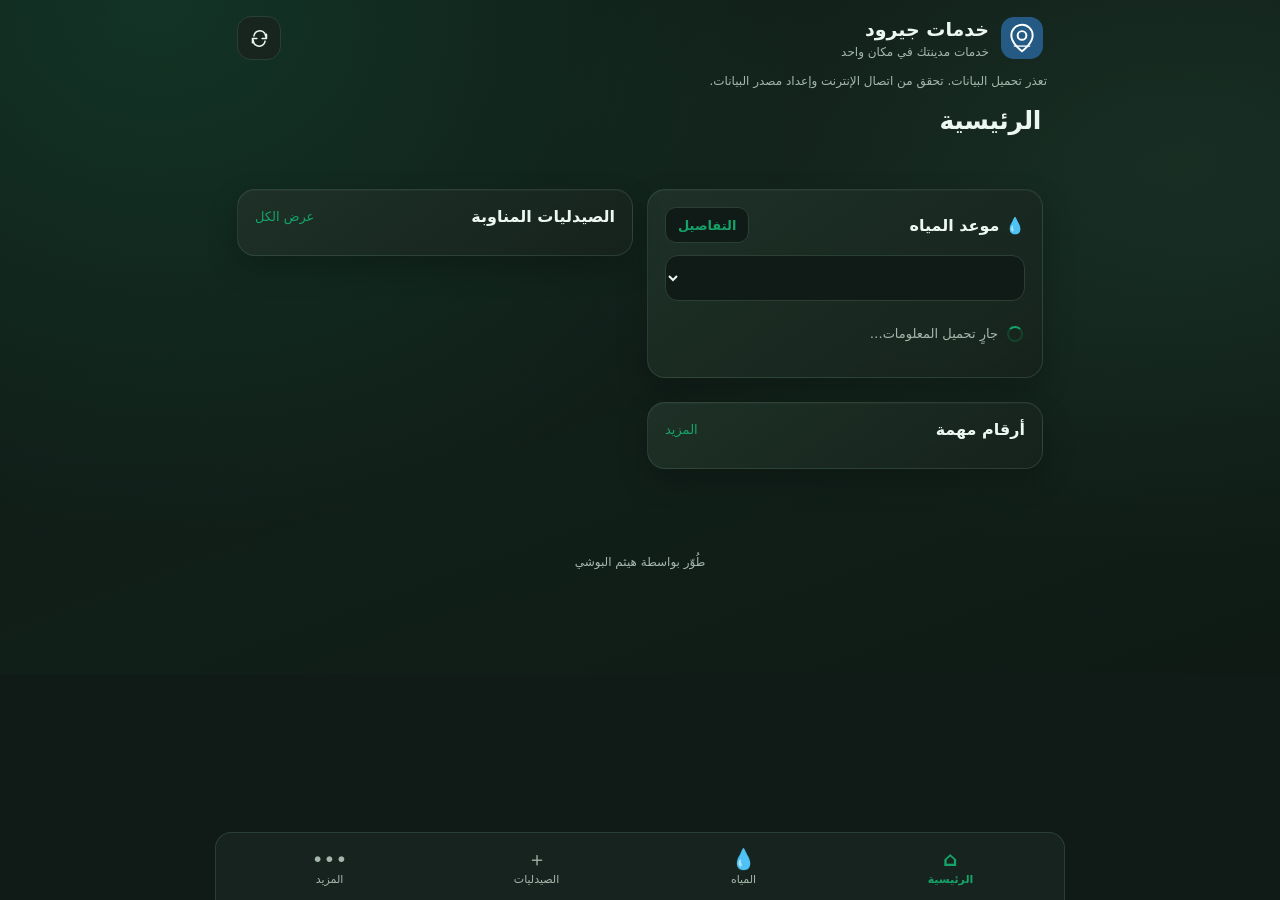
<file: index.html>
<!doctype html>
<html lang="ar" dir="rtl">
<head>
  <meta charset="utf-8">
  <meta name="viewport" content="width=device-width, initial-scale=1, viewport-fit=cover">
  <meta name="theme-color" content="#101a16">
  <meta name="description" content="دليل الخدمات اليومية في مدينة جيرود">
  <meta name="color-scheme" content="dark light">
  <title>خدمات جيرود</title>
  <link rel="manifest" href="manifest.webmanifest">
  <link rel="icon" href="icons/icon.svg" type="image/svg+xml">
  <link rel="stylesheet" href="styles.css">
</head>
<body>
  <a class="skip-link" href="#main">انتقل إلى المحتوى</a>
  <header class="app-header">
    <div class="brand">
      <img id="app-logo" src="icons/icon.svg" width="42" height="42" alt="">
      <div><h1 id="app-name">خدمات جيرود</h1><p id="welcome-message">خدمات مدينتك في مكان واحد</p></div>
    </div>
    <button class="icon-button" id="refresh-button" type="button" aria-label="تحديث البيانات" title="تحديث البيانات"><svg viewBox="0 0 24 24" aria-hidden="true"><path d="M20 7v5h-5M4 17v-5h5M5.6 9A7 7 0 0 1 18 6l2 6M4 12l2 6a7 7 0 0 0 12.4-3"/></svg></button>
  </header>
  <div id="status-bar" class="status-bar" role="status" aria-live="polite"></div>
  <main id="main" tabindex="-1">
    <section id="home-view" class="view active" aria-labelledby="home-heading">
      <h2 id="home-heading" class="section-title">الرئيسية</h2>
      <div id="home-ad" class="ad-slot"></div>
      <section id="home-water-panel" class="panel" aria-labelledby="water-home-title">
        <div class="panel-heading"><h3 id="water-home-title">💧 موعد المياه</h3><a class="secondary-link" href="#water" data-nav="water">التفاصيل</a></div>
        <label class="sr-only" for="home-neighborhood">اختر الحي</label><select id="home-neighborhood" class="field"></select>
        <div id="home-water" class="compact-info"><p class="muted loading-state"><span class="spinner" aria-hidden="true"></span> جارٍ تحميل المعلومات…</p></div>
      </section>
      <section id="home-pharmacy-panel" class="panel" aria-labelledby="pharmacy-home-title">
        <div class="panel-heading"><h3 id="pharmacy-home-title">الصيدليات المناوبة</h3><a href="#pharmacies" data-nav="pharmacies">عرض الكل</a></div>
        <div id="home-pharmacies" class="list"></div>
      </section>
      <section id="home-emergency-panel" class="panel" aria-labelledby="emergency-home-title">
        <div class="panel-heading"><h3 id="emergency-home-title">أرقام مهمة</h3><a href="#more" data-nav="more">المزيد</a></div>
        <div id="home-emergency" class="quick-contacts"></div>
      </section>
      <div id="home-shortcuts" class="shortcut-grid"></div>
      <div id="home-inline-ad" class="ad-slot"></div>
    </section>

    <section id="water-view" class="view" aria-labelledby="water-heading">
      <h2 id="water-heading" class="section-title">المياه</h2>
      <section class="panel"><label for="water-neighborhood">الحي</label><select id="water-neighborhood" class="field"></select><div id="water-detail" class="compact-info"></div></section>
      <div id="water-ad" class="ad-slot"></div>
    </section>

    <section id="pharmacies-view" class="view" aria-labelledby="pharmacies-heading">
      <h2 id="pharmacies-heading" class="section-title">الصيدليات</h2>
      <div class="filter-row"><input id="pharmacy-search" class="field" type="search" placeholder="ابحث عن صيدلية أو حي" aria-label="البحث في الصيدليات"><select id="pharmacy-type" class="field" aria-label="نوع المناوبة"><option value="all">كل المناوبات</option><option value="day">نهاري</option><option value="night">ليلي</option><option value="24h">24 ساعة</option><option value="now">مناوبة الآن</option></select></div>
      <div id="pharmacy-list" class="list"></div><div id="pharmacy-ad" class="ad-slot"></div>
    </section>

    <section id="more-view" class="view" aria-labelledby="more-heading">
      <h2 id="more-heading" class="section-title">المزيد</h2>
      <nav class="more-links" aria-label="أقسام إضافية"><button data-subview="emergency">الطوارئ والأرقام المهمة</button><button data-subview="ads">الإعلانات</button><button data-subview="settings">الإعدادات</button><button data-subview="about">حول التطبيق</button></nav>
      <section id="emergency-subview" class="subview"><h3>الطوارئ والأرقام المهمة</h3><div id="emergency-list" class="list"></div></section>
      <section id="ads-subview" class="subview"><h3>الإعلانات</h3><div id="footer-ad" class="ad-slot"></div><div id="ads-list" class="list"></div></section>
      <section id="settings-subview" class="subview"><h3>الإعدادات</h3><div class="panel settings-panel"><label for="theme-select">المظهر</label><select id="theme-select" class="field"><option value="dark">داكن</option><option value="light">فاتح</option><option value="system">حسب الجهاز</option></select><label for="settings-neighborhood">الحي الافتراضي</label><select id="settings-neighborhood" class="field"></select><button id="install-settings" class="secondary-button" type="button">إضافة إلى الشاشة الرئيسية</button><button id="clear-cache" class="secondary-button" type="button">مسح البيانات المحفوظة</button></div></section>
      <section id="about-subview" class="subview"><h3>حول التطبيق</h3><div class="panel"><p>دليل الخدمات اليومية في مدينة جيرود.</p><p class="muted">قد تتغير المعلومات الميدانية. تحقق من التفاصيل عند الحاجة، خصوصاً في الحالات الطارئة.</p></div></section>
    </section>
  </main>
  <footer class="app-footer"><div id="footer-status" class="muted"></div><p>طُوّر بواسطة هيثم البوشي</p></footer>
  <nav class="bottom-nav" aria-label="التنقل الرئيسي"><button class="nav-item active" data-nav="home" type="button"><span class="nav-icon">⌂</span><span>الرئيسية</span></button><button class="nav-item" data-nav="water" type="button"><span class="nav-icon" aria-hidden="true">💧</span><span>المياه</span></button><button class="nav-item" data-nav="pharmacies" type="button"><span class="nav-icon">＋</span><span>الصيدليات</span></button><button class="nav-item" data-nav="more" type="button"><span class="nav-icon">•••</span><span>المزيد</span></button></nav>
  <dialog id="install-dialog" class="dialog"><div class="dialog-content"><h2 id="install-title">هل تريد إضافة خدمات جيرود إلى الشاشة الرئيسية؟</h2><p id="install-copy">افتح التطبيق بسرعة من شاشة هاتفك.</p><ol id="install-steps" hidden><li>اضغط على زر المشاركة في Safari.</li><li>اختر «إضافة إلى الشاشة الرئيسية».</li></ol><div class="dialog-actions"><button id="install-accept" class="primary-button" type="button">إضافة إلى الشاشة الرئيسية</button><button id="install-dismiss" class="secondary-button" type="button">ليس الآن</button></div></div></dialog>
  <div id="update-banner" class="update-banner" hidden><span>يتوفر تحديث جديد</span><button id="update-button" type="button">تحديث التطبيق</button></div>
  <script src="data.js" defer></script><script src="app.js" defer></script>
</body>
</html>
</file>
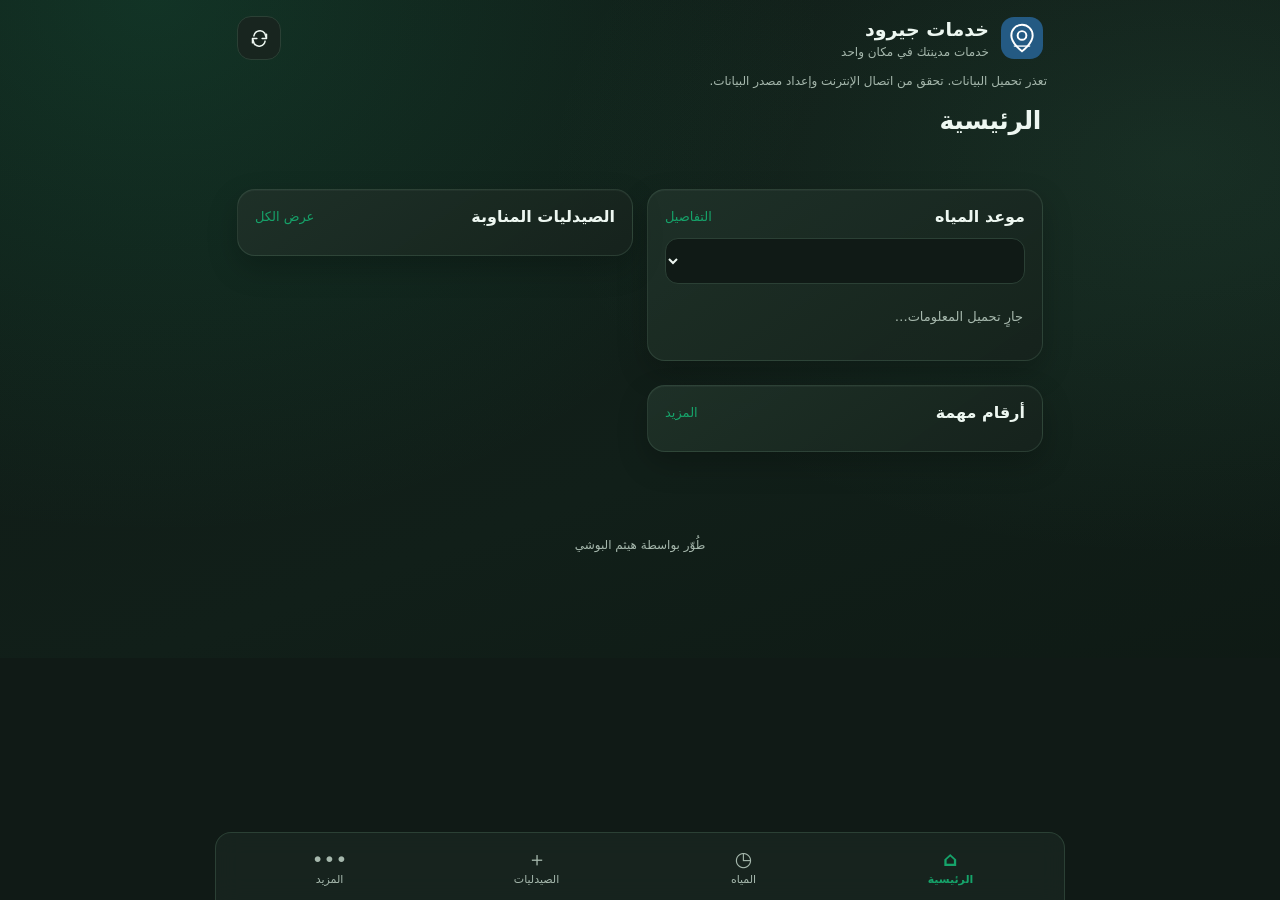
<file: index (2).html>
<!doctype html>
<html lang="ar" dir="rtl">
<head>
  <meta charset="utf-8">
  <meta name="viewport" content="width=device-width, initial-scale=1, viewport-fit=cover">
  <meta name="theme-color" content="#245a83">
  <meta name="description" content="دليل الخدمات اليومية في مدينة جيرود">
  <meta name="color-scheme" content="light dark">
  <title>خدمات جيرود</title>
  <link rel="manifest" href="manifest.webmanifest">
  <link rel="icon" href="icons/icon.svg" type="image/svg+xml">
  <link rel="stylesheet" href="styles.css">
</head>
<body>
  <a class="skip-link" href="#main">انتقل إلى المحتوى</a>
  <header class="app-header">
    <div class="brand">
      <img id="app-logo" src="icons/icon.svg" width="42" height="42" alt="">
      <div><h1 id="app-name">خدمات جيرود</h1><p id="welcome-message">خدمات مدينتك في مكان واحد</p></div>
    </div>
    <button class="icon-button" id="refresh-button" type="button" aria-label="تحديث البيانات" title="تحديث البيانات"><svg viewBox="0 0 24 24" aria-hidden="true"><path d="M20 7v5h-5M4 17v-5h5M5.6 9A7 7 0 0 1 18 6l2 6M4 12l2 6a7 7 0 0 0 12.4-3"/></svg></button>
  </header>
  <div id="status-bar" class="status-bar" role="status" aria-live="polite"></div>
  <main id="main" tabindex="-1">
    <section id="home-view" class="view active" aria-labelledby="home-heading">
      <h2 id="home-heading" class="section-title">الرئيسية</h2>
      <div id="home-ad" class="ad-slot"></div>
      <section id="home-water-panel" class="panel" aria-labelledby="water-home-title">
        <div class="panel-heading"><h3 id="water-home-title">موعد المياه</h3><a href="#water" data-nav="water">التفاصيل</a></div>
        <label class="sr-only" for="home-neighborhood">اختر الحي</label><select id="home-neighborhood" class="field"></select>
        <div id="home-water" class="compact-info"><p class="muted">جارٍ تحميل المعلومات…</p></div>
      </section>
      <section id="home-pharmacy-panel" class="panel" aria-labelledby="pharmacy-home-title">
        <div class="panel-heading"><h3 id="pharmacy-home-title">الصيدليات المناوبة</h3><a href="#pharmacies" data-nav="pharmacies">عرض الكل</a></div>
        <div id="home-pharmacies" class="list"></div>
      </section>
      <section id="home-emergency-panel" class="panel" aria-labelledby="emergency-home-title">
        <div class="panel-heading"><h3 id="emergency-home-title">أرقام مهمة</h3><a href="#more" data-nav="more">المزيد</a></div>
        <div id="home-emergency" class="quick-contacts"></div>
      </section>
      <div id="home-shortcuts" class="shortcut-grid"></div>
      <div id="home-inline-ad" class="ad-slot"></div>
    </section>

    <section id="water-view" class="view" aria-labelledby="water-heading">
      <h2 id="water-heading" class="section-title">المياه</h2>
      <section class="panel"><label for="water-neighborhood">الحي</label><select id="water-neighborhood" class="field"></select><div id="water-detail" class="compact-info"></div></section>
      <div id="water-ad" class="ad-slot"></div>
    </section>

    <section id="pharmacies-view" class="view" aria-labelledby="pharmacies-heading">
      <h2 id="pharmacies-heading" class="section-title">الصيدليات</h2>
      <div class="filter-row"><input id="pharmacy-search" class="field" type="search" placeholder="ابحث عن صيدلية أو حي" aria-label="البحث في الصيدليات"><select id="pharmacy-type" class="field" aria-label="نوع المناوبة"><option value="all">كل المناوبات</option><option value="day">نهاري</option><option value="night">ليلي</option><option value="24h">24 ساعة</option><option value="now">مناوبة الآن</option></select></div>
      <div id="pharmacy-list" class="list"></div><div id="pharmacy-ad" class="ad-slot"></div>
    </section>

    <section id="more-view" class="view" aria-labelledby="more-heading">
      <h2 id="more-heading" class="section-title">المزيد</h2>
      <nav class="more-links" aria-label="أقسام إضافية"><button data-subview="emergency">الطوارئ والأرقام المهمة</button><button data-subview="ads">الإعلانات</button><button data-subview="settings">الإعدادات</button><button data-subview="about">حول التطبيق</button></nav>
      <section id="emergency-subview" class="subview"><h3>الطوارئ والأرقام المهمة</h3><div id="emergency-list" class="list"></div></section>
      <section id="ads-subview" class="subview"><h3>الإعلانات</h3><div id="footer-ad" class="ad-slot"></div><div id="ads-list" class="list"></div></section>
      <section id="settings-subview" class="subview"><h3>الإعدادات</h3><div class="panel settings-panel"><label for="theme-select">المظهر</label><select id="theme-select" class="field"><option value="system">حسب الجهاز</option><option value="light">فاتح</option><option value="dark">داكن</option></select><label for="settings-neighborhood">الحي الافتراضي</label><select id="settings-neighborhood" class="field"></select><button id="install-settings" class="secondary-button" type="button">إضافة إلى الشاشة الرئيسية</button><button id="clear-cache" class="secondary-button" type="button">مسح البيانات المحفوظة</button></div></section>
      <section id="about-subview" class="subview"><h3>حول التطبيق</h3><div class="panel"><p>دليل الخدمات اليومية في مدينة جيرود.</p><p class="muted">قد تتغير المعلومات الميدانية. تحقق من التفاصيل عند الحاجة، خصوصاً في الحالات الطارئة.</p></div></section>
    </section>
  </main>
  <footer class="app-footer"><div id="footer-status" class="muted"></div><p>طُوّر بواسطة هيثم البوشي</p></footer>
  <nav class="bottom-nav" aria-label="التنقل الرئيسي"><button class="nav-item active" data-nav="home" type="button"><span class="nav-icon">⌂</span><span>الرئيسية</span></button><button class="nav-item" data-nav="water" type="button"><span class="nav-icon">◷</span><span>المياه</span></button><button class="nav-item" data-nav="pharmacies" type="button"><span class="nav-icon">＋</span><span>الصيدليات</span></button><button class="nav-item" data-nav="more" type="button"><span class="nav-icon">•••</span><span>المزيد</span></button></nav>
  <dialog id="install-dialog" class="dialog"><div class="dialog-content"><h2 id="install-title">هل تريد إضافة خدمات جيرود إلى الشاشة الرئيسية؟</h2><p id="install-copy">افتح التطبيق بسرعة من شاشة هاتفك.</p><ol id="install-steps" hidden><li>اضغط على زر المشاركة في Safari.</li><li>اختر «إضافة إلى الشاشة الرئيسية».</li></ol><div class="dialog-actions"><button id="install-accept" class="primary-button" type="button">إضافة إلى الشاشة الرئيسية</button><button id="install-dismiss" class="secondary-button" type="button">ليس الآن</button></div></div></dialog>
  <div id="update-banner" class="update-banner" hidden><span>يتوفر تحديث جديد</span><button id="update-button" type="button">تحديث التطبيق</button></div>
  <script src="data.js" defer></script><script src="app.js" defer></script>
</body>
</html>
</file>
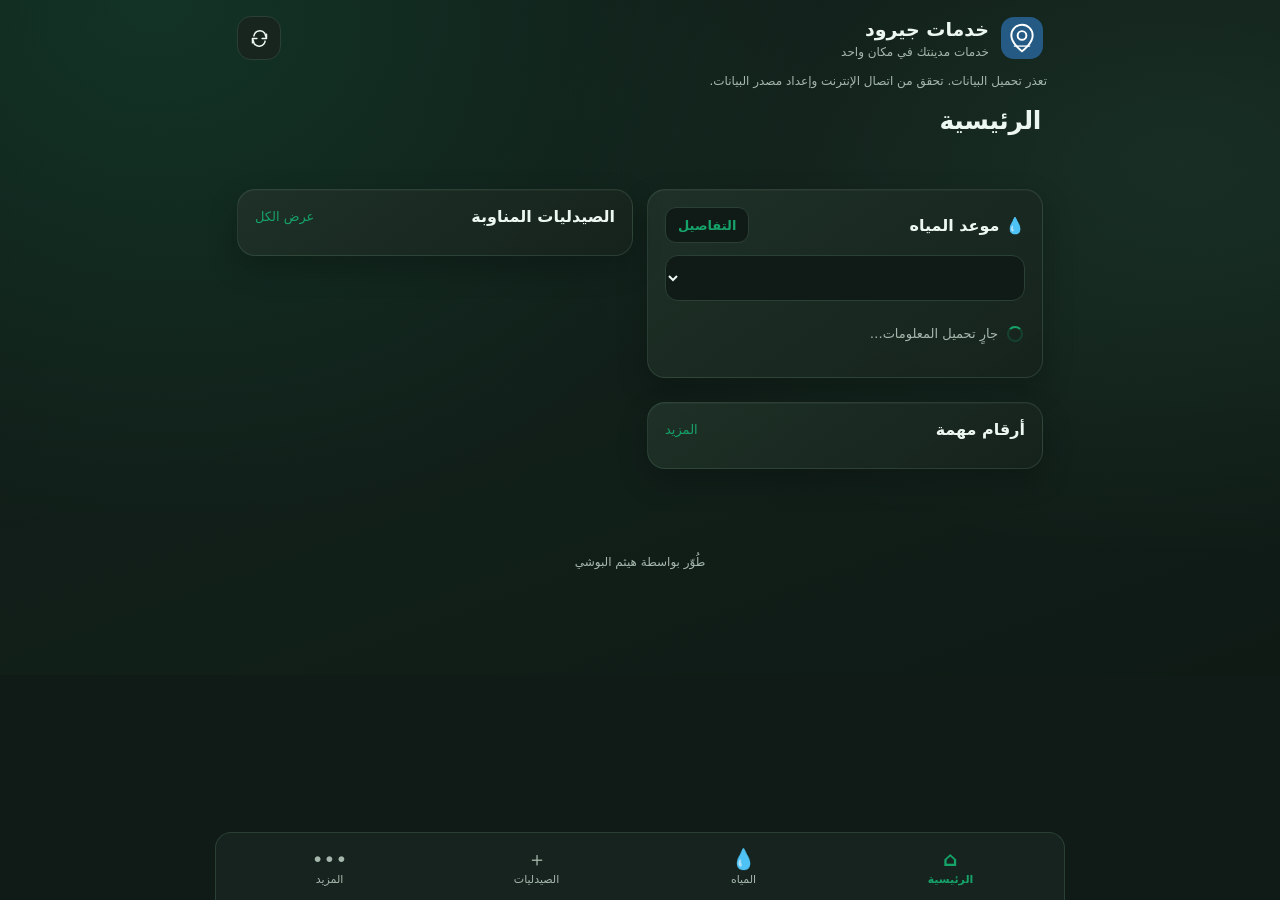
<file: index (3).html>
<!doctype html>
<html lang="ar" dir="rtl">
<head>
  <meta charset="utf-8">
  <meta name="viewport" content="width=device-width, initial-scale=1, viewport-fit=cover">
  <meta name="theme-color" content="#F5F5F7">
  <meta name="description" content="دليل الخدمات اليومية في مدينة جيرود">
  <meta name="color-scheme" content="light">
  <title>خدمات جيرود</title>
  <link rel="manifest" href="manifest.webmanifest">
  <link rel="icon" href="icons/icon.svg" type="image/svg+xml">
  <link rel="stylesheet" href="styles.css">
</head>
<body>
  <a class="skip-link" href="#main">انتقل إلى المحتوى</a>
  <header class="app-header">
    <div class="brand">
      <img id="app-logo" src="icons/icon.svg" width="42" height="42" alt="">
      <div><h1 id="app-name">خدمات جيرود</h1><p id="welcome-message">خدمات مدينتك في مكان واحد</p></div>
    </div>
    <button class="icon-button" id="refresh-button" type="button" aria-label="تحديث البيانات" title="تحديث البيانات"><svg viewBox="0 0 24 24" aria-hidden="true"><path d="M20 7v5h-5M4 17v-5h5M5.6 9A7 7 0 0 1 18 6l2 6M4 12l2 6a7 7 0 0 0 12.4-3"/></svg></button>
  </header>
  <div id="status-bar" class="status-bar" role="status" aria-live="polite"></div>
  <main id="main" tabindex="-1">
    <section id="home-view" class="view active" aria-labelledby="home-heading">
      <h2 id="home-heading" class="section-title">الرئيسية</h2>
      <div id="home-ad" class="ad-slot"></div>
      <section id="home-water-panel" class="panel" aria-labelledby="water-home-title">
        <div class="panel-heading"><h3 id="water-home-title">💧 موعد المياه</h3><a class="secondary-link" href="#water" data-nav="water">التفاصيل</a></div>
        <label class="sr-only" for="home-neighborhood">اختر الحي</label><select id="home-neighborhood" class="field"></select>
        <div id="home-water" class="compact-info"><p class="muted loading-state"><span class="spinner" aria-hidden="true"></span> جارٍ تحميل المعلومات…</p></div>
      </section>
      <section id="home-pharmacy-panel" class="panel" aria-labelledby="pharmacy-home-title">
        <div class="panel-heading"><h3 id="pharmacy-home-title">الصيدليات المناوبة</h3><a href="#pharmacies" data-nav="pharmacies">عرض الكل</a></div>
        <div id="home-pharmacies" class="list"></div>
      </section>
      <section id="home-emergency-panel" class="panel" aria-labelledby="emergency-home-title">
        <div class="panel-heading"><h3 id="emergency-home-title">أرقام مهمة</h3><a href="#more" data-nav="more">المزيد</a></div>
        <div id="home-emergency" class="quick-contacts"></div>
      </section>
      <div id="home-shortcuts" class="shortcut-grid"></div>
      <div id="home-inline-ad" class="ad-slot"></div>
    </section>

    <section id="water-view" class="view" aria-labelledby="water-heading">
      <h2 id="water-heading" class="section-title">المياه</h2>
      <section class="panel"><label for="water-neighborhood">الحي</label><select id="water-neighborhood" class="field"></select><div id="water-detail" class="compact-info"></div></section>
      <div id="water-ad" class="ad-slot"></div>
    </section>

    <section id="pharmacies-view" class="view" aria-labelledby="pharmacies-heading">
      <h2 id="pharmacies-heading" class="section-title">الصيدليات</h2>
      <div class="filter-row"><input id="pharmacy-search" class="field" type="search" placeholder="ابحث عن صيدلية أو حي" aria-label="البحث في الصيدليات"><select id="pharmacy-type" class="field" aria-label="نوع المناوبة"><option value="all">كل المناوبات</option><option value="day">نهاري</option><option value="night">ليلي</option><option value="24h">24 ساعة</option><option value="now">مناوبة الآن</option></select></div>
      <div id="pharmacy-list" class="list"></div><div id="pharmacy-ad" class="ad-slot"></div>
    </section>

    <section id="more-view" class="view" aria-labelledby="more-heading">
      <h2 id="more-heading" class="section-title">المزيد</h2>
      <nav class="more-links" aria-label="أقسام إضافية"><button data-subview="emergency">الطوارئ والأرقام المهمة</button><button data-subview="ads">الإعلانات</button><button data-subview="settings">الإعدادات</button><button data-subview="about">حول التطبيق</button></nav>
      <section id="emergency-subview" class="subview"><h3>الطوارئ والأرقام المهمة</h3><div id="emergency-list" class="list"></div></section>
      <section id="ads-subview" class="subview"><h3>الإعلانات</h3><div id="footer-ad" class="ad-slot"></div><div id="ads-list" class="list"></div></section>
      <section id="settings-subview" class="subview"><h3>الإعدادات</h3><div class="panel settings-panel"><label for="theme-select">المظهر</label><select id="theme-select" class="field"><option value="system">حسب الجهاز</option><option value="light">فاتح</option><option value="dark">داكن</option></select><label for="settings-neighborhood">الحي الافتراضي</label><select id="settings-neighborhood" class="field"></select><button id="install-settings" class="secondary-button" type="button">إضافة إلى الشاشة الرئيسية</button><button id="clear-cache" class="secondary-button" type="button">مسح البيانات المحفوظة</button></div></section>
      <section id="about-subview" class="subview"><h3>حول التطبيق</h3><div class="panel"><p>دليل الخدمات اليومية في مدينة جيرود.</p><p class="muted">قد تتغير المعلومات الميدانية. تحقق من التفاصيل عند الحاجة، خصوصاً في الحالات الطارئة.</p></div></section>
    </section>
  </main>
  <footer class="app-footer"><div id="footer-status" class="muted"></div><p>طُوّر بواسطة هيثم البوشي</p></footer>
  <nav class="bottom-nav" aria-label="التنقل الرئيسي"><button class="nav-item active" data-nav="home" type="button"><span class="nav-icon">⌂</span><span>الرئيسية</span></button><button class="nav-item" data-nav="water" type="button"><span class="nav-icon" aria-hidden="true">💧</span><span>المياه</span></button><button class="nav-item" data-nav="pharmacies" type="button"><span class="nav-icon">＋</span><span>الصيدليات</span></button><button class="nav-item" data-nav="more" type="button"><span class="nav-icon">•••</span><span>المزيد</span></button></nav>
  <dialog id="install-dialog" class="dialog"><div class="dialog-content"><h2 id="install-title">هل تريد إضافة خدمات جيرود إلى الشاشة الرئيسية؟</h2><p id="install-copy">افتح التطبيق بسرعة من شاشة هاتفك.</p><ol id="install-steps" hidden><li>اضغط على زر المشاركة في Safari.</li><li>اختر «إضافة إلى الشاشة الرئيسية».</li></ol><div class="dialog-actions"><button id="install-accept" class="primary-button" type="button">إضافة إلى الشاشة الرئيسية</button><button id="install-dismiss" class="secondary-button" type="button">ليس الآن</button></div></div></dialog>
  <div id="update-banner" class="update-banner" hidden><span>يتوفر تحديث جديد</span><button id="update-button" type="button">تحديث التطبيق</button></div>
  <script src="data.js" defer></script><script src="app.js" defer></script>
</body>
</html>
</file>
<file: styles.css>
:root{--primary:#16a36a;--bg:#101a16;--surface:#18251f;--text:#edf7f1;--muted:#a6b8ad;--line:#2b4035;--warning:#f2c36b;--radius:18px;--nav-height:68px;font-family:system-ui,-apple-system,"Segoe UI",Tahoma,Arial,sans-serif;color:var(--text);background:var(--bg);font-synthesis:none;text-rendering:optimizeLegibility}*{box-sizing:border-box}html{scroll-behavior:smooth}body{margin:0;background:radial-gradient(ellipse at 12% 0%,rgba(28,166,108,.18),transparent 42%),radial-gradient(ellipse at 92% 18%,rgba(86,190,139,.10),transparent 38%),linear-gradient(160deg,#101a16 0%,#111f19 52%,#0d1712 100%);background-attachment:fixed;color:var(--text);padding-bottom:calc(var(--nav-height) + env(safe-area-inset-bottom) + 24px)}button,input,select{font:inherit}button,a,select{touch-action:manipulation}button{cursor:pointer}a{color:var(--primary);text-decoration:none}.skip-link{position:absolute;top:-60px;right:12px;background:var(--surface);padding:12px;z-index:20}.skip-link:focus{top:12px}.app-header{display:flex;align-items:center;justify-content:space-between;gap:12px;padding:calc(16px + env(safe-area-inset-top)) 18px 14px;max-width:850px;margin:auto}.brand{display:flex;align-items:center;gap:12px;min-width:0}.brand img{border-radius:13px;object-fit:contain}.brand h1{font-size:19px;line-height:1.35;margin:0;font-weight:700}.brand p{font-size:12px;color:var(--muted);margin:3px 0 0}.icon-button{width:44px;height:44px;border:1px solid var(--line);background:var(--surface);color:var(--text);border-radius:14px;display:grid;place-items:center}.icon-button svg{width:21px;height:21px;fill:none;stroke:currentColor;stroke-width:1.7;stroke-linecap:round;stroke-linejoin:round}.status-bar{max-width:850px;margin:0 auto;padding:0 18px;color:var(--muted);font-size:12px;min-height:18px}main{max-width:850px;margin:auto;padding:0 16px}.view{display:none}.view.active{display:block}.section-title{font-size:25px;letter-spacing:-.3px;margin:14px 2px 18px}.panel{background:linear-gradient(145deg,rgba(31,49,40,.96),rgba(22,35,29,.98));border:1px solid rgba(126,174,145,.18);border-radius:var(--radius);padding:17px;margin:12px 0;box-shadow:0 12px 30px rgba(0,0,0,.22),inset 0 1px 0 rgba(255,255,255,.035)}.panel-heading{display:flex;align-items:center;justify-content:space-between;gap:10px;margin-bottom:12px}.panel-heading h3,.panel h3{font-size:16px;margin:0;font-weight:700}.panel-heading a{font-size:13px}.secondary-link{display:inline-flex;align-items:center;justify-content:center;min-height:36px;padding:7px 12px;border:1px solid var(--line);border-radius:11px;background:var(--bg);color:var(--primary);font-weight:650}.field{width:100%;min-height:46px;border:1px solid var(--line);background:var(--bg);color:var(--text);border-radius:13px;padding:10px 12px;outline-offset:2px}.compact-info{padding:10px 2px 2px}.compact-info .big-time{font-size:24px;font-weight:700;margin:8px 0}.muted{color:var(--muted);font-size:13px;line-height:1.6}.warning{color:var(--warning);background:color-mix(in srgb,var(--warning) 9%,var(--surface));border-radius:10px;padding:9px 11px;font-size:13px}.list{display:grid;gap:10px}.item-card{border:1px solid rgba(126,174,145,.18);border-radius:15px;padding:14px;background:linear-gradient(145deg,#1b2b23,#17231d);min-width:0;box-shadow:0 8px 22px rgba(0,0,0,.20)}.item-card h4{margin:0 0 6px;font-size:15px}.item-card p{margin:5px 0;color:var(--muted);font-size:13px;line-height:1.55;overflow-wrap:anywhere}.item-actions{display:flex;flex-wrap:wrap;gap:8px;margin-top:11px}.small-link,.secondary-button,.primary-button{min-height:44px;display:inline-flex;align-items:center;justify-content:center;padding:9px 13px;border-radius:12px;border:1px solid var(--line);font-size:13px;font-weight:600;background:var(--surface);color:var(--text)}.primary-button{background:var(--primary);color:#fff;border-color:var(--primary)}.secondary-button{background:var(--bg)}.quick-contacts,.shortcut-grid{display:grid;grid-template-columns:repeat(2,minmax(0,1fr));gap:9px}.quick-contacts a,.shortcut-grid button{min-height:48px;border:1px solid var(--line);border-radius:13px;background:var(--surface);color:var(--text);display:flex;align-items:center;justify-content:center;padding:10px;font-size:13px;text-align:center}.shortcut-grid{margin:12px 0}.filter-row{display:grid;grid-template-columns:1fr;gap:9px;margin-bottom:12px}.app-footer{text-align:center;padding:18px 16px 6px;font-size:12px}.app-footer p{color:var(--muted);margin:8px 0}.bottom-nav{position:fixed;z-index:10;bottom:0;left:0;right:0;min-height:var(--nav-height);padding:6px 10px calc(6px + env(safe-area-inset-bottom));display:grid;grid-template-columns:repeat(4,1fr);background:color-mix(in srgb,var(--surface) 94%,transparent);border-top:1px solid var(--line);backdrop-filter:blur(12px)}.nav-item{border:0;background:transparent;color:var(--muted);display:flex;flex-direction:column;align-items:center;justify-content:center;gap:3px;font-size:11px;min-height:44px}.nav-item.active{color:var(--primary);font-weight:700}.nav-icon{font-size:20px;line-height:1.1}.more-links{display:grid;grid-template-columns:1fr 1fr;gap:9px;margin-bottom:18px}.more-links button{min-height:52px;border:1px solid var(--line);background:var(--surface);color:var(--text);border-radius:14px;padding:10px;font-size:13px}.subview{display:none}.subview.active{display:block}.subview h3{font-size:18px;margin:18px 2px 12px}.settings-panel{display:grid;gap:10px}.settings-panel label{font-size:13px;font-weight:600}.ad-slot{margin:12px 0}.ad-card{display:block;position:relative;border:1px solid var(--line);border-radius:17px;overflow:hidden;background:var(--surface);color:var(--text)}.ad-card img{display:block;width:100%;height:auto;max-height:190px;object-fit:cover}.ad-content{padding:14px}.ad-label{display:inline-block;font-size:10px;background:var(--bg);border:1px solid var(--line);border-radius:20px;padding:3px 8px;color:var(--muted);margin-bottom:7px}.ad-content h3{font-size:15px;margin:0 0 6px}.ad-content p{font-size:13px;color:var(--muted);margin:0;line-height:1.55}.ad-placeholder{padding:18px;border:1.5px dashed rgba(76,201,139,.58);border-radius:18px;background:radial-gradient(ellipse at 100% 0%,rgba(35,174,111,.19),transparent 58%),linear-gradient(140deg,#1a3025,#17271f);box-shadow:0 12px 28px rgba(0,0,0,.24);cursor:pointer;transition:transform .18s ease,border-color .18s ease,box-shadow .18s ease}.ad-placeholder:hover,.ad-placeholder:focus-visible{transform:translateY(-2px);border-color:#54d69a;box-shadow:0 16px 32px rgba(0,0,0,.3);outline:2px solid rgba(84,214,154,.25);outline-offset:2px}.ad-placeholder-action{display:inline-flex;margin-top:3px;padding:9px 12px;border-radius:11px;background:rgba(22,163,106,.18);color:#7ce0ae;font-size:13px;font-weight:700}.ad-placeholder-title{display:flex;align-items:center;gap:8px}.ad-placeholder .primary-button{margin-top:4px}.ad-placeholder h3{font-size:15px;margin:0 0 7px}.ad-placeholder p{font-size:13px;color:var(--muted);margin:0 0 12px;line-height:1.5}.dialog{border:1px solid var(--line);border-radius:22px;width:min(92vw,420px);padding:0;background:var(--surface);color:var(--text);box-shadow:0 18px 60px #0002}.dialog::backdrop{background:#10182066}.dialog-content{padding:22px}.dialog-content h2{font-size:20px;line-height:1.45;margin:0 0 10px}.dialog-content p,.dialog-content li{font-size:14px;line-height:1.6;color:var(--muted)}.dialog-actions{display:grid;gap:9px;margin-top:18px}.update-banner{position:fixed;z-index:15;bottom:calc(var(--nav-height) + env(safe-area-inset-bottom) + 10px);left:12px;right:12px;max-width:520px;margin:auto;background:var(--surface);border:1px solid var(--line);border-radius:14px;padding:12px;display:flex;align-items:center;justify-content:space-between;gap:10px;box-shadow:0 8px 30px #0001;font-size:13px}.update-banner[hidden]{display:none}.update-banner button{border:0;background:var(--primary);color:#fff;border-radius:10px;padding:9px 12px;min-height:40px}.empty-state{padding:20px;text-align:center;color:var(--muted);font-size:13px}.loading-state{display:flex;align-items:center;gap:9px}.spinner{width:16px;height:16px;flex:0 0 16px;border:2px solid color-mix(in srgb,var(--primary) 22%,transparent);border-top-color:var(--primary);border-radius:50%;animation:spin .8s linear infinite}@keyframes spin{to{transform:rotate(360deg)}}.nav-icon{font-size:20px;line-height:1.1}.sr-only{position:absolute;width:1px;height:1px;padding:0;margin:-1px;overflow:hidden;clip:rect(0,0,0,0);white-space:nowrap;border:0}@media(min-width:620px){main{padding:0 22px}.filter-row{grid-template-columns:1.5fr 1fr}.shortcut-grid{grid-template-columns:repeat(4,minmax(0,1fr))}.app-header{padding-left:22px;padding-right:22px}.view.active#home-view{display:grid;grid-template-columns:1fr 1fr;gap:0 14px}.view.active#home-view>.section-title,.view.active#home-view>#home-ad,.view.active#home-view>#home-shortcuts,.view.active#home-view>#home-inline-ad{grid-column:1/-1}.view.active#home-view>.panel{align-self:start}}@media(prefers-reduced-motion:reduce){*,*::before,*::after{scroll-behavior:auto!important;transition:none!important;animation:none!important}}:root[data-theme="dark"]{--bg:#101a16;--surface:#18251f;--text:#edf7f1;--muted:#a6b8ad;--line:#2b4035;--warning:#f2c36b}:root[data-theme="light"]{--primary:#16865a;--bg:#f0f7f2;--surface:#fff;--text:#183126;--muted:#60766a;--line:#d8e7dd;--warning:#95620b}:root[data-theme="light"] body{background:radial-gradient(ellipse at 10% 0%,rgba(38,170,112,.12),transparent 42%),linear-gradient(160deg,#f3faf5,#eaf4ed);background-attachment:fixed}:root[data-theme="light"] .panel,:root[data-theme="light"] .item-card{background:rgba(255,255,255,.92);box-shadow:0 10px 26px rgba(31,76,51,.09)}@media(min-width:850px){.bottom-nav{left:50%;right:auto;transform:translateX(-50%);width:min(850px,100%);border-left:1px solid var(--line);border-right:1px solid var(--line);border-radius:16px 16px 0 0}}
</file>
